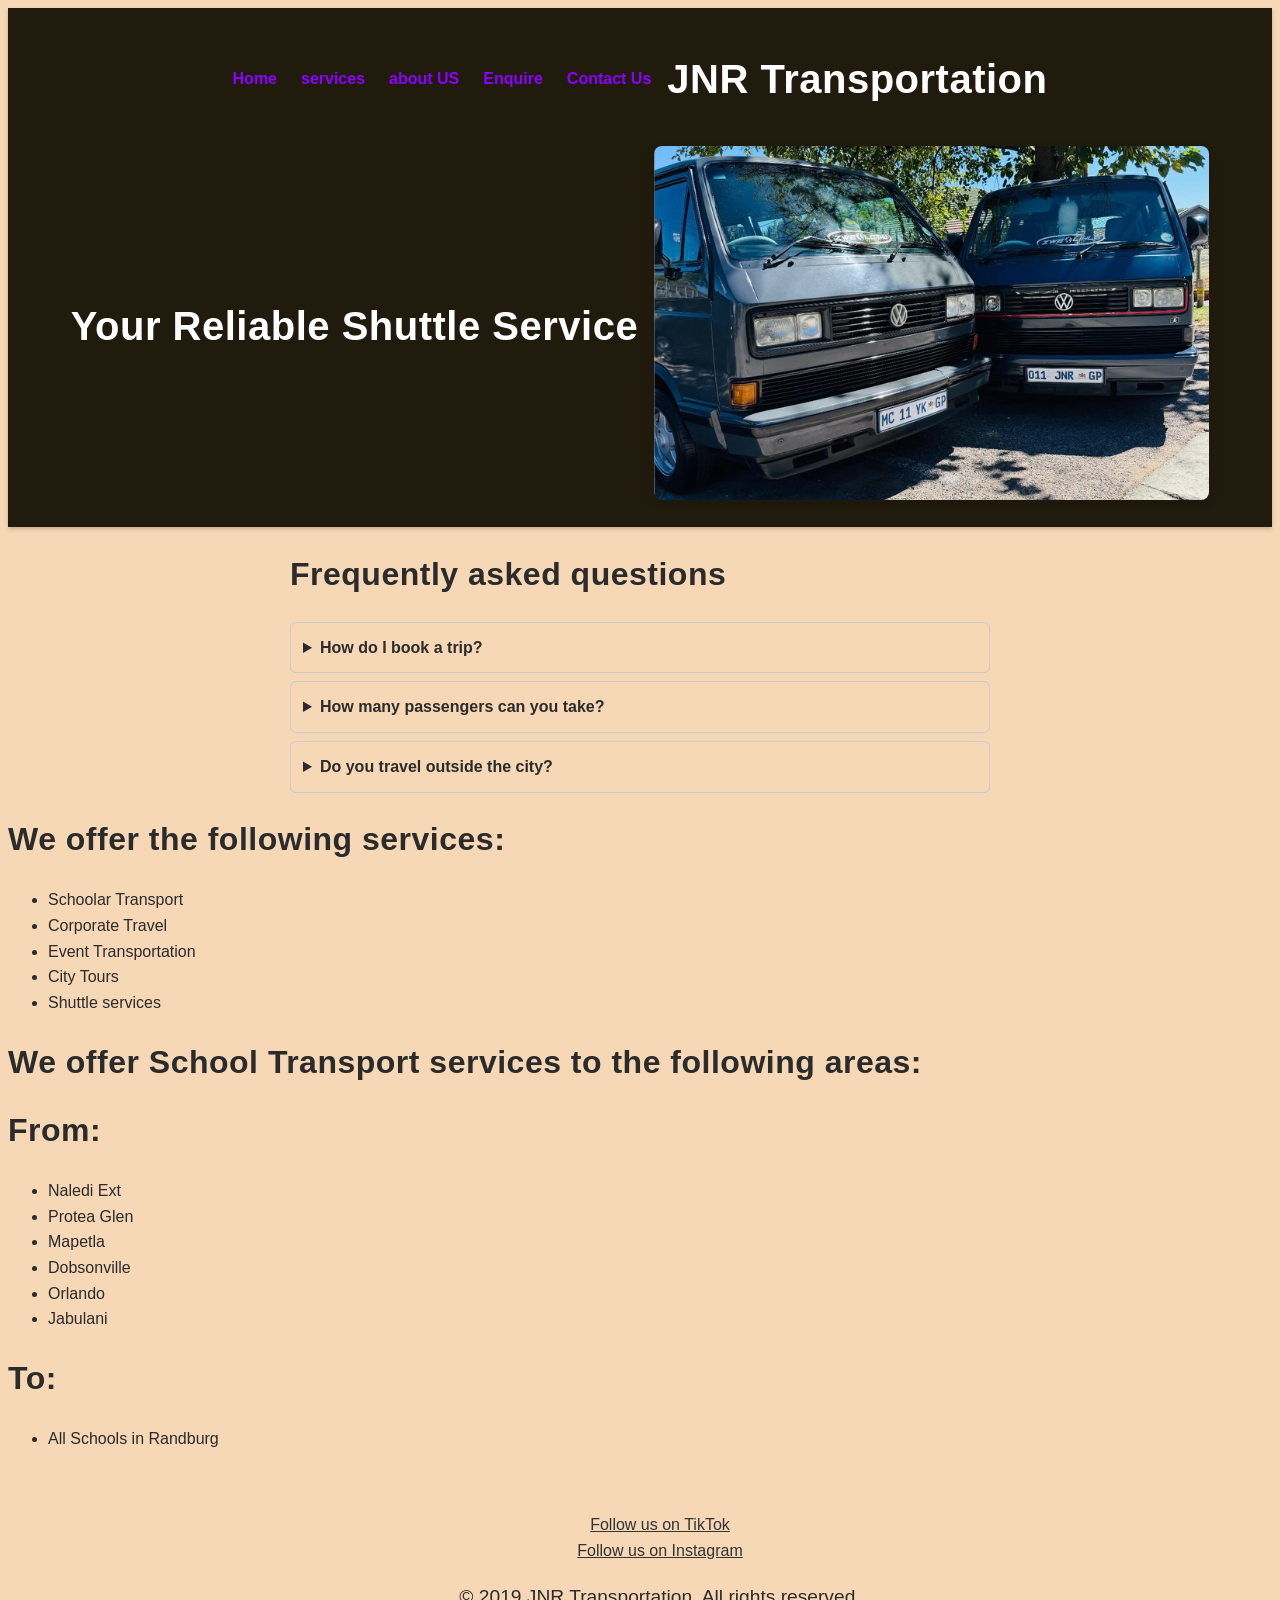
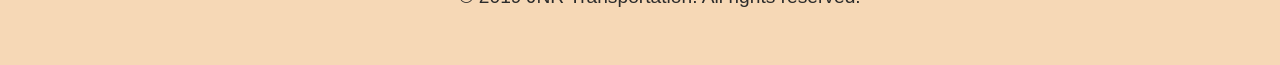
<file: About.html>
<!DOCTYPE html>
<html lang="en">
<head>
    <head>
  <meta charset="UTF-8">
  <meta name="viewport" content="width=device-width, initial-scale=1.0">
  <title>JNR Transportation | Reliable Shuttle Service</title>
  <meta name="description" content="JNR Transportation offers reliable, affordable shuttle and group transport. Get an instant quote online.">
  <link rel="stylesheet" href="css/style.css">
  <script src="Javascript/main.js" defer></script>
</head>
    
<body>

     <header> 
    
        <nav style="text-align:center;margin:12px 0;">
       <!-- Navigation links-->
        <a href="Indext.hmtl">Home</a>
        <a href="about.html">services</a>
        <a href="services.html">about US</a>
        <a href="enquiry.html">Enquire</a>
        <a href="contact.html">Contact Us</a>

        </nav>
        <!--linking the css file to the html page-->
        <link rel="stylesheet" href="css/style.css">
        <!--heading of the webpage-->
         <h1 style="text-align:center;"> JNR Transportation</h1>
        <h1 style="text-align:center;"> Your Reliable Shuttle Service</h1>
        <!--image of the company-->
        <center><img src="images/Two.png" alt="JNR Transportation" loading="lazy" style="max-width:100%;height:auto;"></center>
    </header>
       <section class="faq">
     <h2>Frequently asked questions</h2>
     <details>
       <summary>How do I book a trip?</summary>
       <p>Use the Book Now button or go to the enquiry page to get a quote.</p>
     </details>
     <details>
       <summary>How many passengers can you take?</summary>
       <p>Groups of 1 to 60 passengers. Large groups are confirmed by email.</p>
     </details>
     <details>
       <summary>Do you travel outside the city?</summary>
       <p>Yes, we offer local, provincial and around-the-province trips.</p>
     </details>
   </section>
        <!--paragraph about the company-->
    <h2>We offer the following services:</h2>
    <ul>
        <li>Schoolar Transport</li>
        <li>Corporate Travel</li>
        <li>Event Transportation</li>
        <li>City Tours</li>
        <li>Shuttle services</li>
    </ul>
    <h2> We offer School Transport services to the following areas:</h2>
    <h2> From:</h2>
    <ul>
        <li>Naledi Ext</li>
        <li>Protea Glen</li>
        <li>Mapetla</li>
        <li>Dobsonville</li>
        <li>Orlando</li>
        <li>Jabulani</li>
    </ul>
    <h2> To:</h2>
    <ul>
        <li>All Schools in Randburg</li>
        

    <footer>
        <!--footer of the webpage-->
        <div><center><a href="https://www.tiktok.com/@jnr_shuttle" target="_blank">Follow us on TikTok</a></center></div>
     <center><a href="https://www.instagram.com/jnr_shuttle_?utm_source=ig_web_button_share_sheet&igsh=ZDNlZDc0MzIxNw==" target="_blank">Follow us on Instagram</a></center>
        <center><p>&copy; 2019 JNR Transportation. All rights reserved.</p></center>    
    </footer>
</body>
</html>
</file>
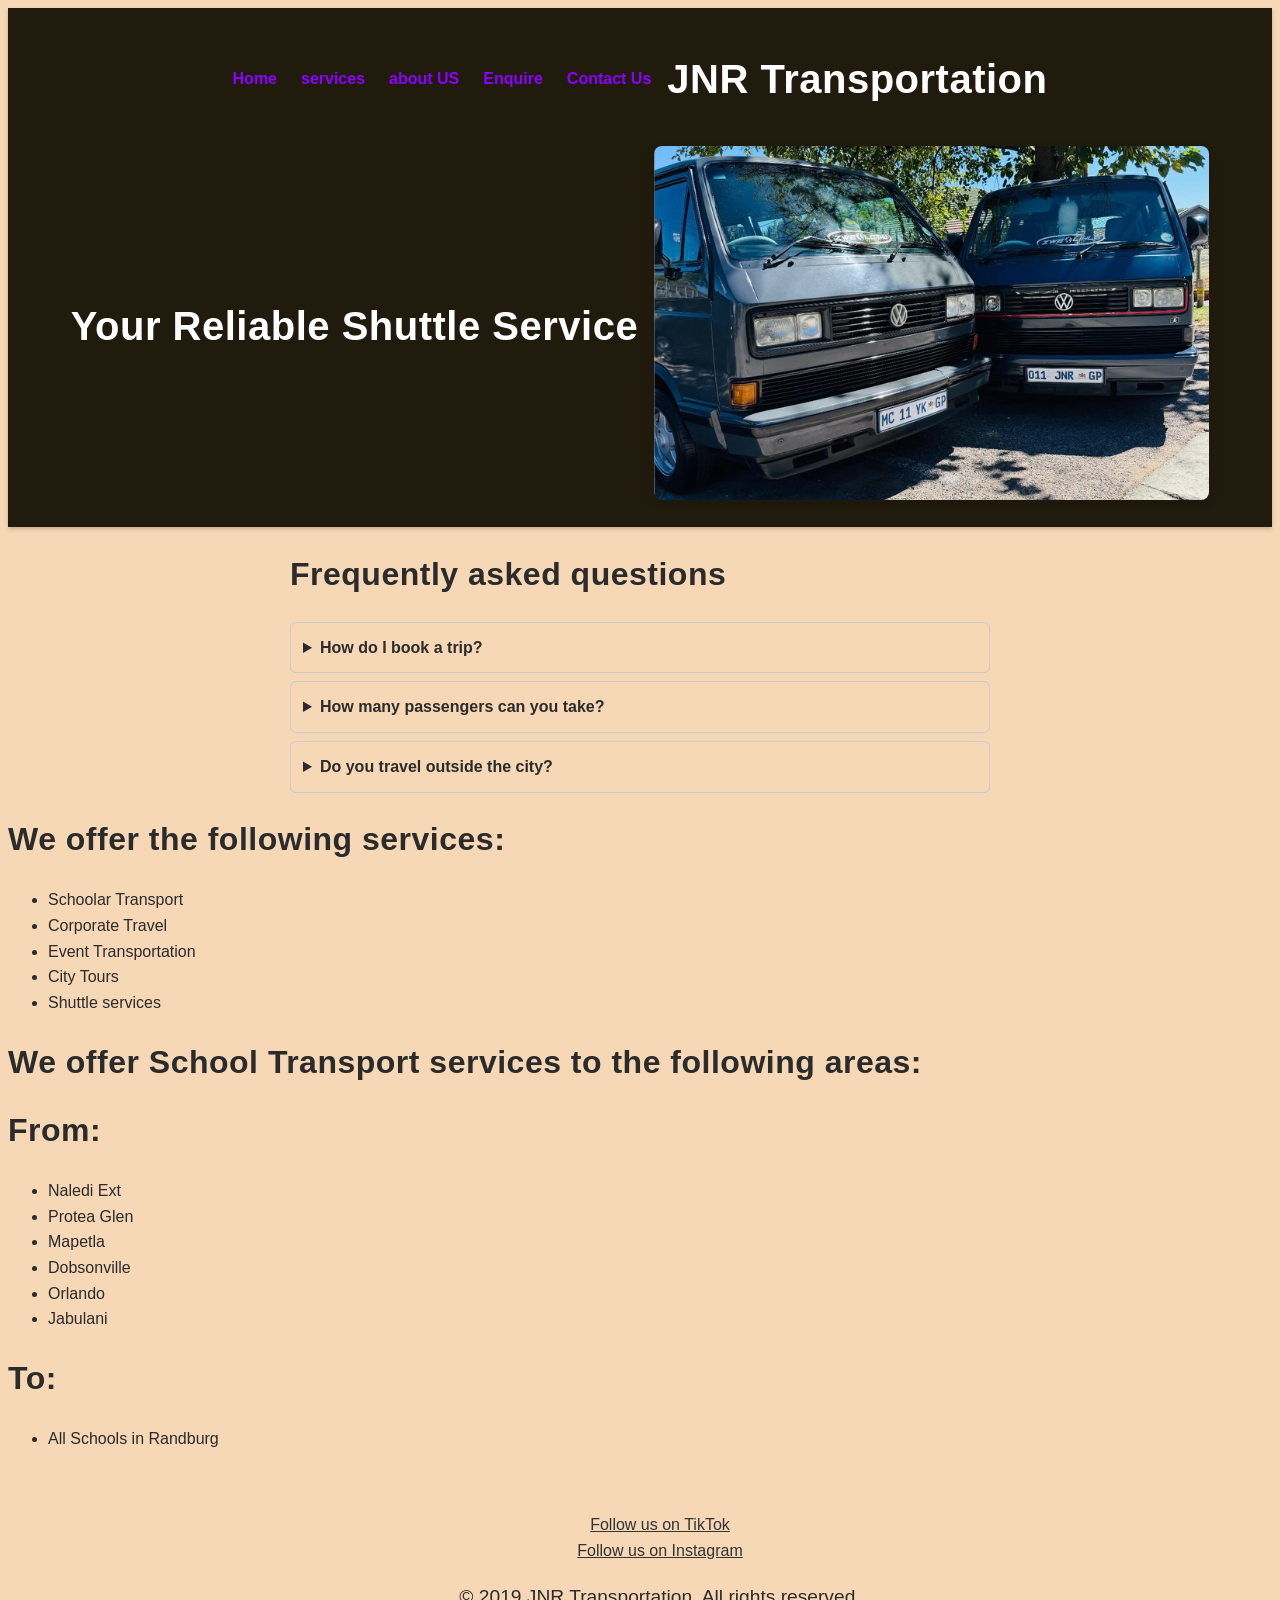
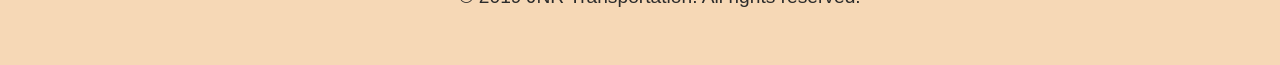
<file: about.html>
<!DOCTYPE html>
<html lang="en">
<head>
    <head>
  <meta charset="UTF-8">
  <meta name="viewport" content="width=device-width, initial-scale=1.0">
  <title>JNR Transportation | Reliable Shuttle Service</title>
  <meta name="description" content="JNR Transportation offers reliable, affordable shuttle and group transport. Get an instant quote online.">
  <link rel="stylesheet" href="css/style.css">
  <script src="Javascript/main.js" defer></script>
</head>
    
<body>

     <header> 
    
        <nav style="text-align:center;margin:12px 0;">
       <!-- Navigation links-->
        <a href="Indext.hmtl">Home</a>
        <a href="about.html">services</a>
        <a href="services.html">about US</a>
        <a href="enquiry.html">Enquire</a>
        <a href="contact.html">Contact Us</a>

        </nav>
        <!--linking the css file to the html page-->
        <link rel="stylesheet" href="css/style.css">
        <!--heading of the webpage-->
         <h1 style="text-align:center;"> JNR Transportation</h1>
        <h1 style="text-align:center;"> Your Reliable Shuttle Service</h1>
        <!--image of the company-->
        <center><img src="images/Two.png" alt="JNR Transportation" loading="lazy" style="max-width:100%;height:auto;"></center>
    </header>
       <section class="faq">
     <h2>Frequently asked questions</h2>
     <details>
       <summary>How do I book a trip?</summary>
       <p>Use the Book Now button or go to the enquiry page to get a quote.</p>
     </details>
     <details>
       <summary>How many passengers can you take?</summary>
       <p>Groups of 1 to 60 passengers. Large groups are confirmed by email.</p>
     </details>
     <details>
       <summary>Do you travel outside the city?</summary>
       <p>Yes, we offer local, provincial and around-the-province trips.</p>
     </details>
   </section>
        <!--paragraph about the company-->
    <h2>We offer the following services:</h2>
    <ul>
        <li>Schoolar Transport</li>
        <li>Corporate Travel</li>
        <li>Event Transportation</li>
        <li>City Tours</li>
        <li>Shuttle services</li>
    </ul>
    <h2> We offer School Transport services to the following areas:</h2>
    <h2> From:</h2>
    <ul>
        <li>Naledi Ext</li>
        <li>Protea Glen</li>
        <li>Mapetla</li>
        <li>Dobsonville</li>
        <li>Orlando</li>
        <li>Jabulani</li>
    </ul>
    <h2> To:</h2>
    <ul>
        <li>All Schools in Randburg</li>
        

    <footer>
        <!--footer of the webpage-->
        <div><center><a href="https://www.tiktok.com/@jnr_shuttle" target="_blank">Follow us on TikTok</a></center></div>
     <center><a href="https://www.instagram.com/jnr_shuttle_?utm_source=ig_web_button_share_sheet&igsh=ZDNlZDc0MzIxNw==" target="_blank">Follow us on Instagram</a></center>
        <center><p>&copy; 2019 JNR Transportation. All rights reserved.</p></center>    
    </footer>
</body>
</html>
</file>
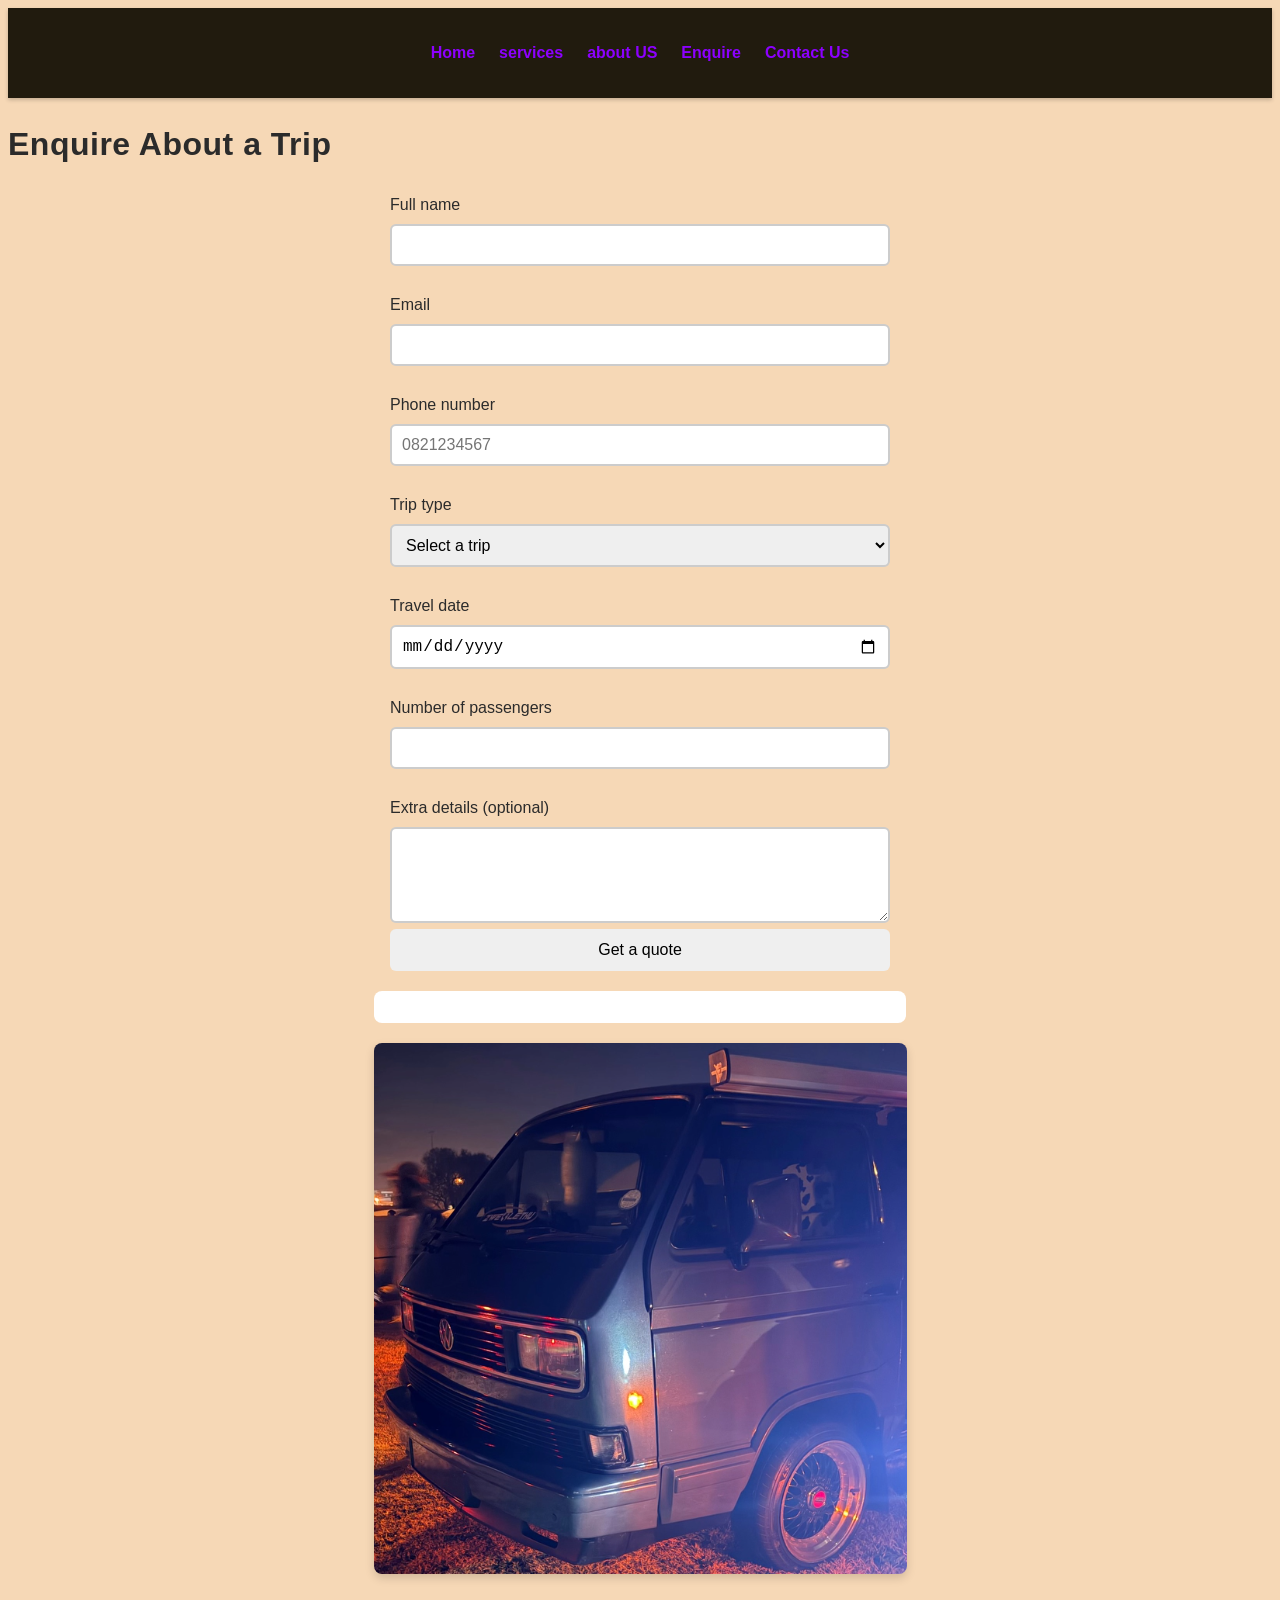
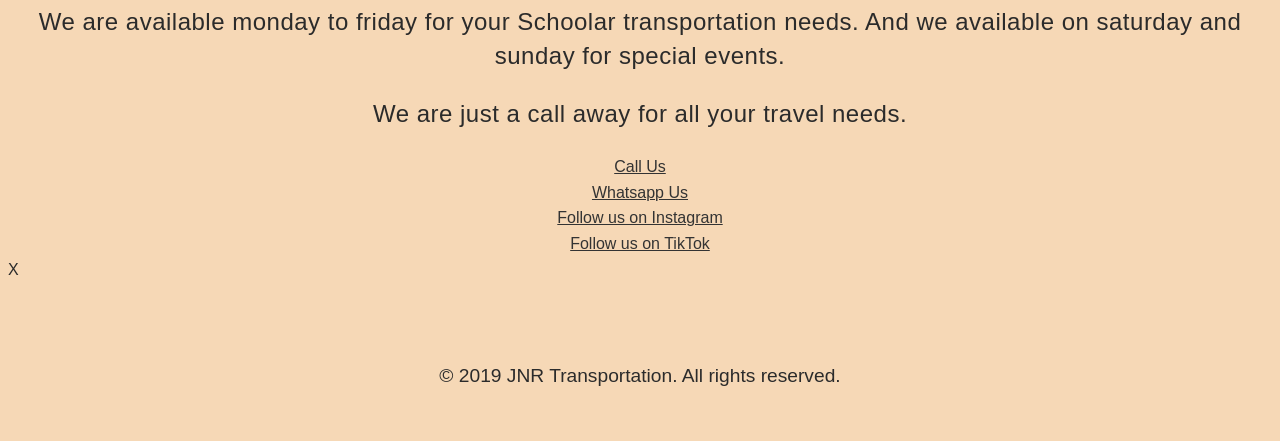
<file: enquiry.html>
<!DOCTYPE html>
<html lang="en">
<head>
    
  <meta charset="UTF-8">
  <meta name="viewport" content="width=device-width, initial-scale=1.0">
  <title>Get a Quote | JNR Transportation</title>
  <meta name="description" content="Get an instant shuttle quote for your trip and group size.">
  <link rel="stylesheet" href="css/style.css">
  <script src="Javascript/main.js" defer></script>
</head>
    
<body>
     <header> 
        <!-- Navigation links -->
        <nav style="text-align:center;margin:12px 0;">
        <a href="index.html">Home</a>
        <a href="about.html">services</a>
        <a href="services.html">about US</a>
        <a href="enquiry.html">Enquire</a>
        <a href="contact.html">Contact Us</a>
        </nav> 
        <!--linking the css file to the html page-->
        <link rel="stylesheet" href="css/style.css"> 
         </header>
        <h2>Enquire About a Trip</h2>

<form id="enquiry-form" action="#" method="post" novalidate>
  <label for="name">Full name</label>
  <input type="text" id="name" name="name" required minlength="2" maxlength="50">
  <span class="error" id="name-error"></span>

  <label for="email">Email</label>
  <input type="email" id="email" name="email" required>
  <span class="error" id="email-error"></span>

  <label for="phone">Phone number</label>
  <input type="tel" id="phone" name="phone" placeholder="0821234567" required>
  <span class="error" id="phone-error"></span>

  <label for="trip">Trip type</label>
  <select id="trip" name="trip" required>
    <option value="">Select a trip</option>
    <option value="Local trips">Local trips</option>
    <option value="Provincial trips">Provincial trips</option>
    <option value="Around the province">Around the province</option>
  </select>
  <span class="error" id="trip-error"></span>

  <label for="date">Travel date</label>
  <input type="date" id="date" name="date" required>
  <span class="error" id="date-error"></span>

  <label for="passengers">Number of passengers</label>
  <input type="number" id="passengers" name="passengers" min="1" max="60" required>
  <span class="error" id="passengers-error"></span>

  <label for="message">Extra details (optional)</label>
  <textarea id="message" name="message" maxlength="300" rows="4"></textarea>

  <button type="submit">Get a quote</button>
</form>
<div id="enquiry-result" aria-live="polite"></div>

<script src="Javascript/forms.js" defer></script>
         
<!--heading of the webpage-->
        <center><img src="images/night.png" alt="JNR Transportation" loading="lazy" style="max-width:100%;height:auto;"></center>
        <h3 style="text-align:center;">We are available monday to friday for your Schoolar transportation needs. And we available on saturday and sunday for special events.</h3>
        <h3 style="text-align:center;">We are just a call away for all your travel needs.</h3>
        <center><a href="tel:0763923556">Call Us</a></center>
        <center><a href="tel:0763923556">Whatsapp Us</a></center>
        <center><a href="https://www.instagram.com/jnr_shuttle_?utm_source=ig_web_button_share_sheet&igsh=ZDNlZDc0MzIxNw==" target="_blank">Follow us on Instagram</a></center>
        <center><a href="https://www.tiktok.com/@jnr_shuttle" target="_blank">Follow us on TikTok</a></center>
    X
    <footer>
        <!--footer of the webpage-->
        <center><p>&copy; 2019 JNR Transportation. All rights reserved.</p></center>
</body>
</html>
</file>
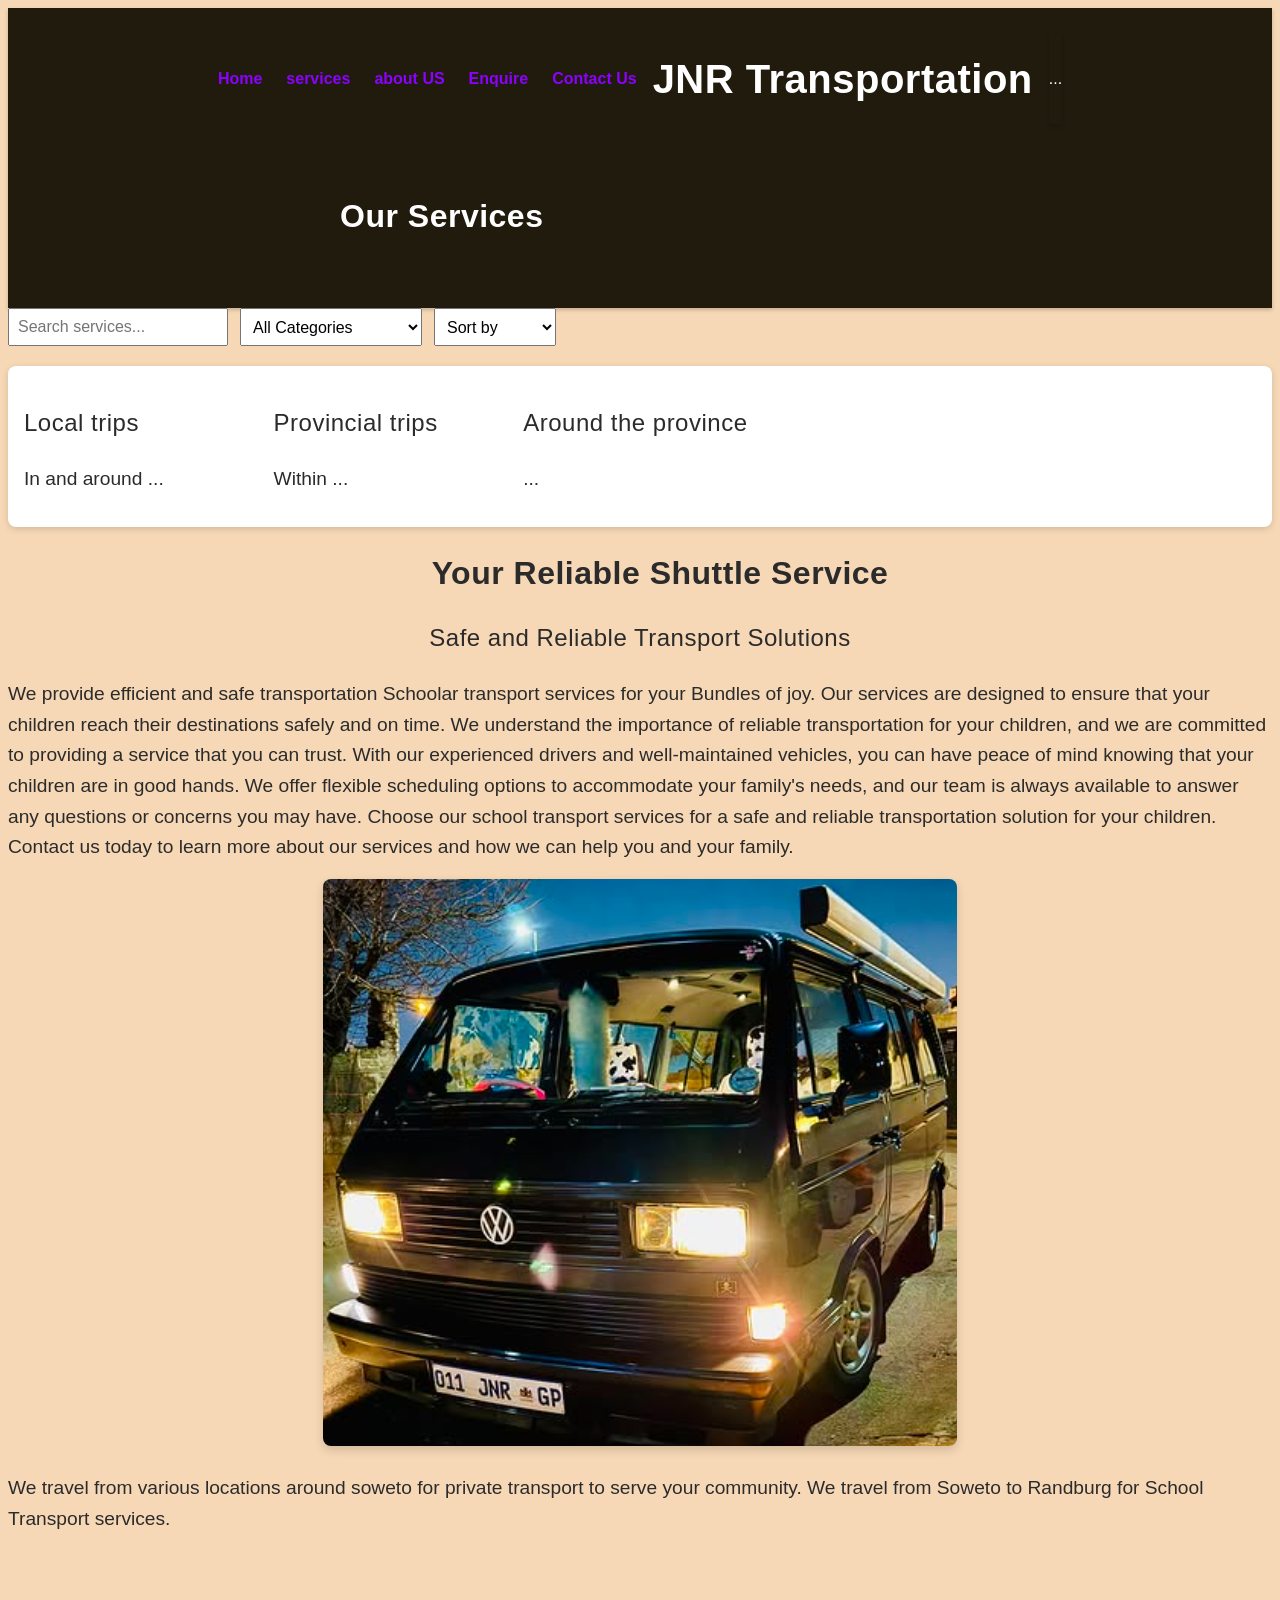
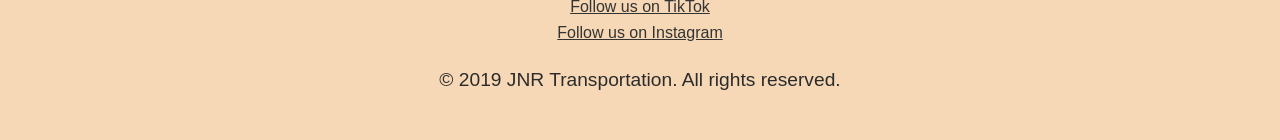
<file: Services.html>
<!DOCTYPE html>
<html lang="en">
<head>
    
  <meta charset="UTF-8">
  <meta name="viewport" content="width=device-width, initial-scale=1.0">
  <title>Our Services | JNR Transportation</title>
  <meta name="description" content="Local, provincial and around-the-province shuttle trips.">
  <link rel="stylesheet" href="css/style.css">
  <script src="Javascript/main.js" defer></script>
</head>
<body>
    
    <header> 
        <!-- Navigation links -->
        <nav style="text-align:center;margin:12px 0;">
        <a href="index.html">Home</a>
        <a href="about.html">services</a>
        <a href="services.html">about US</a>
        <a href="enquiry.html">Enquire</a>
        <a href="contact.html">Contact Us</a>
        </nav> 
        <h1 style="text-align:center;"> JNR Transportation</h1>
       <!--heading of the webpage-->
        
       <header> 
        <nav>...</nav>
        </header> 
        <main>

       <section id="listings">
        <h2>Our Services</h2>
        </main>

        </header>

        <div class="filters">
            <input type="search" id="search-input" placeholder="Search services..." aria-label="Search services">

            <select id="category-filter" aria-label="Filter by category">
                <option value="">All Categories</option>
                <option value="Local trips">Local trips</option>
                <option value="Provincial trips">Provincial trips</option>
                <option value="Around the province">Around the province</option>
            </select>

            <select id="sort-filter" aria-label="Sort by">
                <option value="">Sort by</option>
                <option value="name-asc">Name (A-Z)</option>
                <option value="name-desc">Name (Z-A)</option>
                </select>   
        </div>

        <div id="results" class="cards"></div>
       </section>

       <script src="Javascript/search.js" defer></script>



        <ul><h2 style="text-align:center;">Your Reliable Shuttle Service</h2></ul>
        <h3 style="text-align:center;">Safe and Reliable Transport Solutions</h3>
        </header>
        <!--paragraph about the company-->
        <p>We provide efficient and safe transportation Schoolar transport services for your Bundles of joy.
        Our services are designed to ensure that your children reach their destinations safely and on time.
        We understand the importance of reliable transportation for your children, and we are committed to providing a service that you can trust.
        With our experienced drivers and well-maintained vehicles, you can have peace of mind knowing that your children are in good hands.
        We offer flexible scheduling options to accommodate your family's needs, and our team is always available to answer any questions or concerns you may have.
        Choose our school transport services for a safe and reliable transportation solution for your children. Contact us today to learn more about our services and how we can help you and your family.</p>
        <center><img src="images/011.png" alt="JNR Transportation" style="max-width:100%;height:auto;"></center>
        <p> We travel from various locations around soweto for private transport to serve your community.
         We travel from Soweto to Randburg for School Transport services.</p>
    
    <footer>
    <!--footer of the webpage-->   
     <div><center><a href="https://www.tiktok.com/@jnr_shuttle" target="_blank">Follow us on TikTok</a></center></div>
     <center><a href="https://www.instagram.com/jnr_shuttle_?utm_source=ig_web_button_share_sheet&igsh=ZDNlZDc0MzIxNw==" target="_blank">Follow us on Instagram</a></center>
      <center><p>&copy; 2019 JNR Transportation. All rights reserved.</p></center>
    </footer>
</body>
</html>
</file>
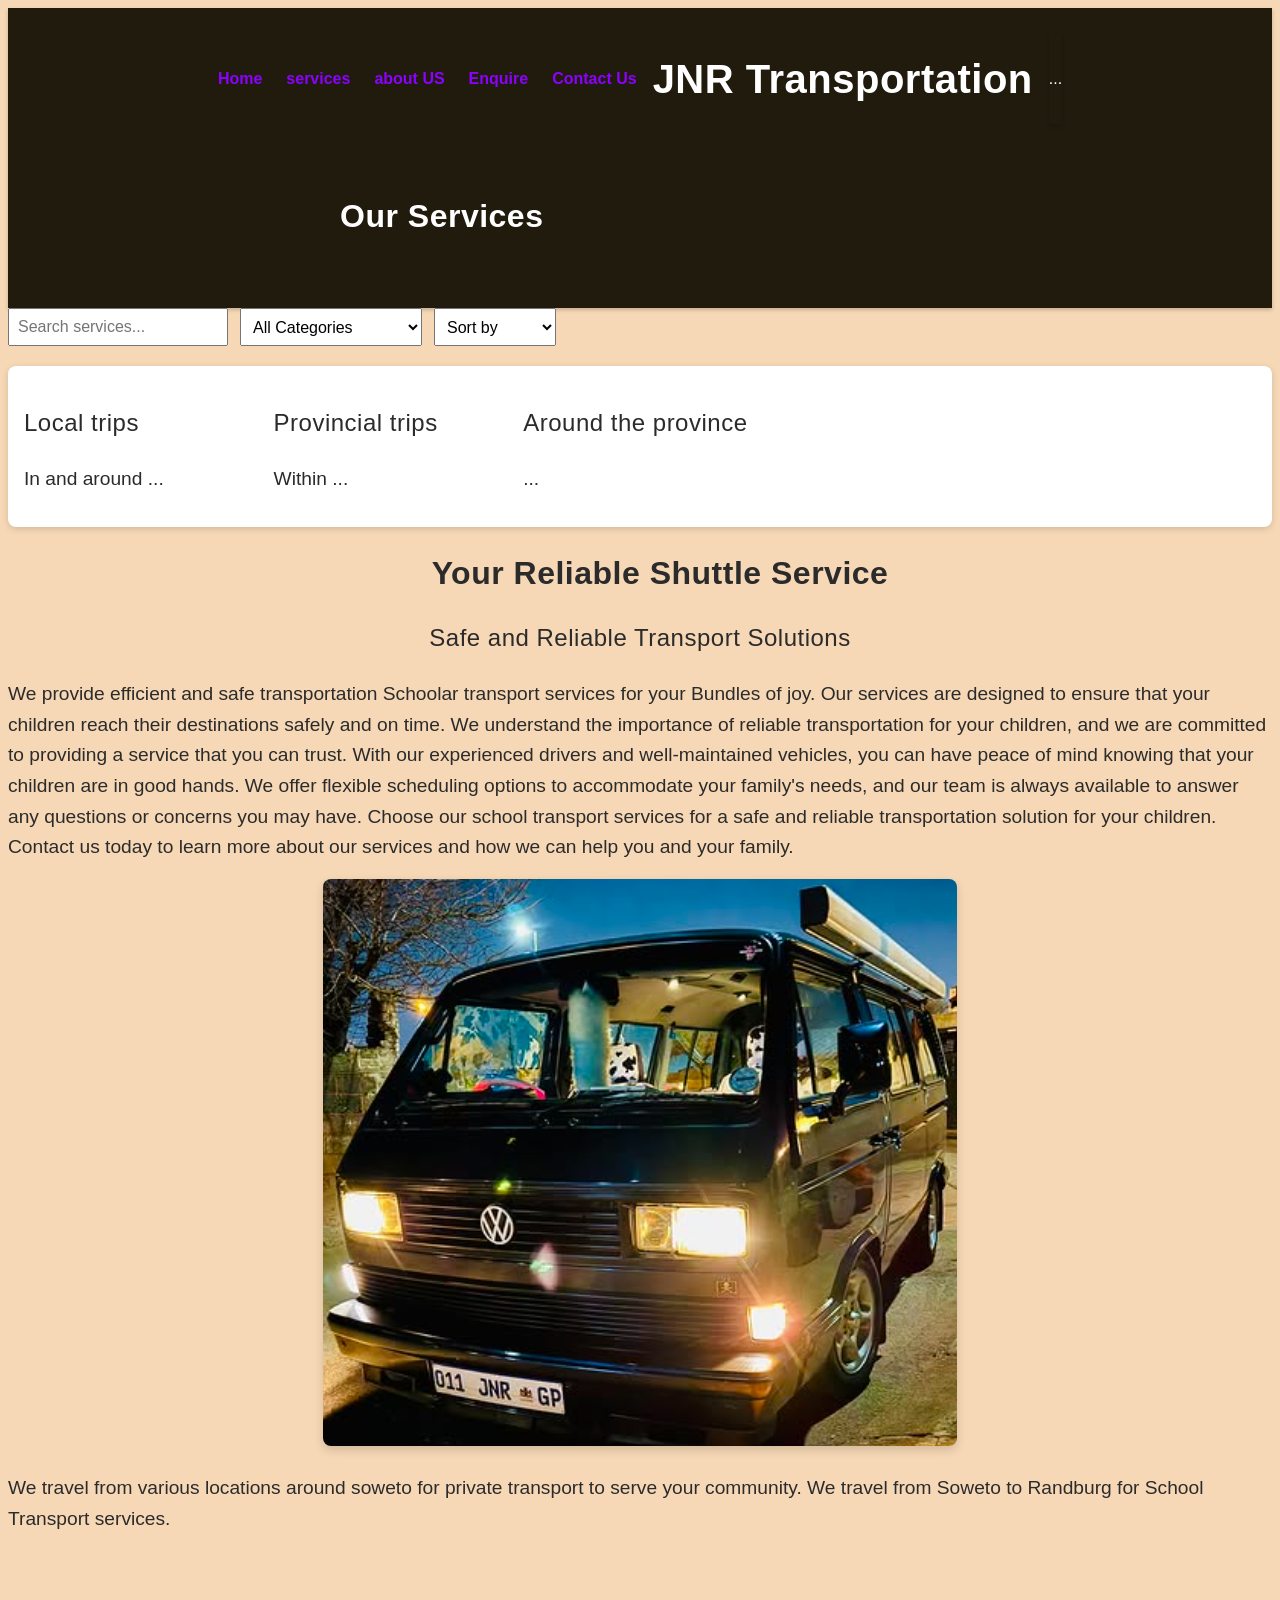
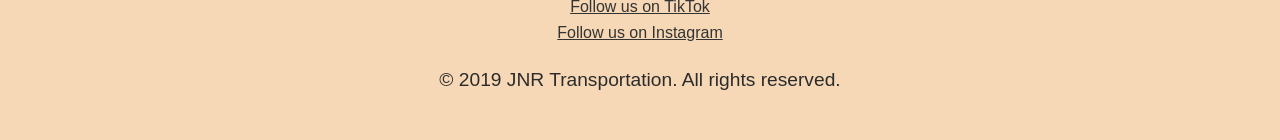
<file: services.html>
<!DOCTYPE html>
<html lang="en">
<head>
    
  <meta charset="UTF-8">
  <meta name="viewport" content="width=device-width, initial-scale=1.0">
  <title>Our Services | JNR Transportation</title>
  <meta name="description" content="Local, provincial and around-the-province shuttle trips.">
  <link rel="stylesheet" href="css/style.css">
  <script src="Javascript/main.js" defer></script>
</head>
<body>
    
    <header> 
        <!-- Navigation links -->
        <nav style="text-align:center;margin:12px 0;">
        <a href="index.html">Home</a>
        <a href="about.html">services</a>
        <a href="services.html">about US</a>
        <a href="enquiry.html">Enquire</a>
        <a href="contact.html">Contact Us</a>
        </nav> 
        <h1 style="text-align:center;"> JNR Transportation</h1>
       <!--heading of the webpage-->
        
       <header> 
        <nav>...</nav>
        </header> 
        <main>

       <section id="listings">
        <h2>Our Services</h2>
        </main>

        </header>

        <div class="filters">
            <input type="search" id="search-input" placeholder="Search services..." aria-label="Search services">

            <select id="category-filter" aria-label="Filter by category">
                <option value="">All Categories</option>
                <option value="Local trips">Local trips</option>
                <option value="Provincial trips">Provincial trips</option>
                <option value="Around the province">Around the province</option>
            </select>

            <select id="sort-filter" aria-label="Sort by">
                <option value="">Sort by</option>
                <option value="name-asc">Name (A-Z)</option>
                <option value="name-desc">Name (Z-A)</option>
                </select>   
        </div>

        <div id="results" class="cards"></div>
       </section>

       <script src="Javascript/search.js" defer></script>



        <ul><h2 style="text-align:center;">Your Reliable Shuttle Service</h2></ul>
        <h3 style="text-align:center;">Safe and Reliable Transport Solutions</h3>
        </header>
        <!--paragraph about the company-->
        <p>We provide efficient and safe transportation Schoolar transport services for your Bundles of joy.
        Our services are designed to ensure that your children reach their destinations safely and on time.
        We understand the importance of reliable transportation for your children, and we are committed to providing a service that you can trust.
        With our experienced drivers and well-maintained vehicles, you can have peace of mind knowing that your children are in good hands.
        We offer flexible scheduling options to accommodate your family's needs, and our team is always available to answer any questions or concerns you may have.
        Choose our school transport services for a safe and reliable transportation solution for your children. Contact us today to learn more about our services and how we can help you and your family.</p>
        <center><img src="images/011.png" alt="JNR Transportation" style="max-width:100%;height:auto;"></center>
        <p> We travel from various locations around soweto for private transport to serve your community.
         We travel from Soweto to Randburg for School Transport services.</p>
    
    <footer>
    <!--footer of the webpage-->   
     <div><center><a href="https://www.tiktok.com/@jnr_shuttle" target="_blank">Follow us on TikTok</a></center></div>
     <center><a href="https://www.instagram.com/jnr_shuttle_?utm_source=ig_web_button_share_sheet&igsh=ZDNlZDc0MzIxNw==" target="_blank">Follow us on Instagram</a></center>
      <center><p>&copy; 2019 JNR Transportation. All rights reserved.</p></center>
    </footer>
</body>
</html>
</file>
<file: css/style.css>
body {
       font-family: 'Segoe UI', Tahoma, Geneva, Verdana, sans-serif;
        font-size: 16px;
        line-height: 1.6;
        color: #2b2b2b;
        background-color: rgb(246, 216, 182);
       }
       /* Styles for headings and paragraphs */
h1 {
        font-size: 2.5rem;
        font-weight: 700;
        line-height: 1.2;
        letter-spacing: 0.5px;
       }
     /* Styles for headings and paragraphs */  
h2 {
        font-size: 2rem;
        font-weight: 600;
        line-height: 1.3;
        letter-spacing: 0.5px;
       }
       h3 {
        font-size: 1.5rem;
        font-weight: 500;
        line-height: 1.4;
        letter-spacing: 0.5px;
       }
       p {
        font-size: 1.2rem;
        line-height: 1.6;
        margin-bottom: 1rem;
       }
       header {

        display: flex;
        justify-content: center;
        flex-direction: row;
        align-items: center;
        padding: 20px 0;
        background-color: #211b0e;
        color: #ffffff;
        box-shadow: 0 2px 4px rgba(0, 0, 0, 0.2);
       }
       nav {
        display: flex;
        flex-direction: row;
        justify-content: center;
        gap: 24px;
        margin: 12px 0;
       }
       nav a {
        text-decoration: none;
        color: #8c00fe;
        font-weight: 600;
       }
       main {
        max-width: 1100px;
        width: 100%;
        margin: 0 auto;
        padding: 20px;
       }
       footer {
        display: flex;
        flex-direction: column;
        align-items: center;
        padding: 20px 0;
        margin-top: 40px;
       }
       nav a:hover {
        color: #ff6600;
        background-color: beige;
       }    
       nav a:active {
        background-color: beige;
       }
       nav a:focus {
        outline: 2px solid #333333;
        outline-offset: 2px;
       }
       img {
        border-radius: 8px;
        box-shadow: 0 4px 10px rgba(0, 0, 0, 0.15);
       }
       a {
        color: #333333;
    
       }
       a:hover {
        color: #000000;
        text-decoration: underline;
       }
       /* Tablet */
       @media (max-width: 768px) {
              .container {
            padding: 0 16px; }
            .grid, .cards {
            grid-template-columns: 1fr 1fr ; }
        body {
            font-size: 1rem;
        }
        h1 {
            font-size: 1.8rem;        }
       
        }
       /* Mobile */
       @media (max-width: 480px) {
        h1 {
            font-size: 1.5rem;
        }
        h2 {
            font-size: 1.25rem;
        }
       }
     #menu-toggle {
      display: none; 
     }
     @media (max-width: 768px) {
       #menu-toggle {
         display: block;
       }
     }
       nav ul {
        display: none; flex-direction: column;
        nav ul.open {
        display: flex;}
       }
       img {
        max-width: 100%;
        height: auto;
       }
       .modal {
        position: fixed;
        inset: 0;
        background-color: rgba(0, 0, 0, .6);
        display: flex;
        justify-content: center;
        align-items: center;
        z-index: 1000;
       }
       .modal[hidden] {
        display: none;
       }
       .modal-box {
        background-color: #fff;
        padding: 24px;
        border-radius: 8px;
        max-width: 400px;
        width: 90%;
        box-shadow: 0 4px 10px rgba(0, 0, 0, .3);
        animation: pop-in 0.3s ease;
       }
       @keyframes pop-in { from { transform: scale(0.8); opacity: 0; } to { transform: scale(1); opacity: 1; } }

       .filters { display: flex; flex-wrap: wrap; gap: 12px; margin-bottom: 20px;  }
       .filters input, .filters select { padding: 8px; font-size: 1rem; }
       .cards { display: grid; grid-template-columns: repeat(auto-fill, minmax(220px, 1fr)); gap: 16px; }
       .cards { background: #fff; padding: 16px; border-radius: 8px; box-shadow: 0 2px 6px rgba(0, 0, 0, .15); }

       form { display: flex; flex-direction: column; gap: 6px; max-width: 500px; margin: 20px auto; }
form input, form select, form textarea { padding: 10px; font-size: 1rem; border: 2px solid #ccc; border-radius: 6px; }
form .invalid { border-color: #c0392b; }
.error { color: #c0392b; font-size: .9rem; min-height: 1em; }
form button, #send-email { padding: 12px; font-size: 1rem; cursor: pointer; border: 0; border-radius: 6px; }
#enquiry-result, #email-preview { max-width: 500px; margin: 20px auto; padding: 16px; background: #fff; border-radius: 8px; }
#preview-text { white-space: pre-wrap; }

header {
  display: flex;
  flex-wrap: wrap;
  align-items: center;
  justify-content: center;
  gap: 16px;
}

header img {
  max-width: 100%;
  height: auto;
}

main {
  max-width: 600px;
  margin: 24px auto;
  padding: 0 16px;
}
 /* ===== Animations ===== */

/* Fade and slide up on page load */
@keyframes fadeUp {
  from { opacity: 0; transform: translateY(24px); }
  to   { opacity: 1; transform: translateY(0); }
}

h1, h2 {
  animation: fadeUp 0.8s ease-out both;
}

h2 { animation-delay: 0.2s; }


/* Gentle pulse on the Book Now button */
@keyframes pulse {
  0%, 100% { transform: scale(1); box-shadow: 0 0 0 0 rgba(255, 255, 255, 0.5); }
  50%      { transform: scale(1.06); box-shadow: 0 0 0 10px rgba(255, 255, 255, 0); }
}

#open-model {
  animation: pulse 2s ease-in-out infinite;
  cursor: pointer;
}

#open-model:hover {
  animation-play-state: paused;
  transform: scale(1.08);
}

/* Popup pops in when it is opened */
@keyframes popIn {
  from { opacity: 0; transform: scale(0.8); }
  to   { opacity: 1; transform: scale(1); }
}

.modal-box {
  animation: popIn 0.35s ease-out;
}

/* Smooth hover effect on the van images */
body > img, center img {
  transition: transform 0.3s ease;
}

body > img:hover {
  transform: scale(1.03);
}

/* Respect people who turn animations off in their system settings */
@media (prefers-reduced-motion: reduce) {
  * { animation: none !important; transition: none !important; }
}      
/* ===== Pictures slide in ===== */

/* Stops a sideways scrollbar while the pictures are off-screen */
body {
  overflow-x: hidden;
}

@keyframes slideFromLeft {
  from { opacity: 0; transform: translateX(-100vw); }
  to   { opacity: 1; transform: translateX(0); }
}

@keyframes slideFromRight {
  from { opacity: 0; transform: translateX(100vw); }
  to   { opacity: 1; transform: translateX(0); }
}

/* Logo (inside <center>) */
center img {
  animation: slideFromLeft 1.2s ease-out 0.3s backwards;
}

/* Van pictures: odd ones from the left, even ones from the right */
body > img:nth-of-type(odd) {
  animation: slideFromLeft 1.2s ease-out backwards;
}
body > img:nth-of-type(even) {
  animation: slideFromRight 1.2s ease-out backwards;
}

/* Stagger so they arrive one after another */
body > img:nth-of-type(1) { animation-delay: 0.8s; }
body > img:nth-of-type(2) { animation-delay: 1.4s; }
body > img:nth-of-type(3) { animation-delay: 2.0s; }
body > img:nth-of-type(4) { animation-delay: 2.6s; }
body > img:nth-of-type(5) { animation-delay: 3.2s; }

   .faq { max-width: 700px; margin: 24px auto; padding: 0 16px; }
   .faq summary { cursor: pointer; font-weight: bold; padding: 12px; }
   .faq details { border: 1px solid #ccc; border-radius: 6px; margin-bottom: 8px; }
   .faq details[open] summary { border-bottom: 1px solid #ccc; }
   .faq details p { padding: 12px; margin: 0; animation: fadeUp 0.4s ease-out; }

      .gallery { display: grid; grid-template-columns: repeat(auto-fit, minmax(200px, 1fr)); gap: 12px; padding: 16px; }
   .gallery img { width: 100%; height: auto; cursor: zoom-in; }
   .lightbox { position: fixed; inset: 0; background: rgba(0,0,0,0.85); display: flex; align-items: center; justify-content: center; z-index: 1000; }
   .lightbox[hidden] { display: none; }
   .lightbox img { max-width: 90%; max-height: 90%; animation: popIn 0.3s ease-out; }
   #lightbox-close { position: absolute; top: 16px; right: 24px; font-size: 2rem; background: none; border: 0; color: #fff; cursor: pointer; }
</file>
